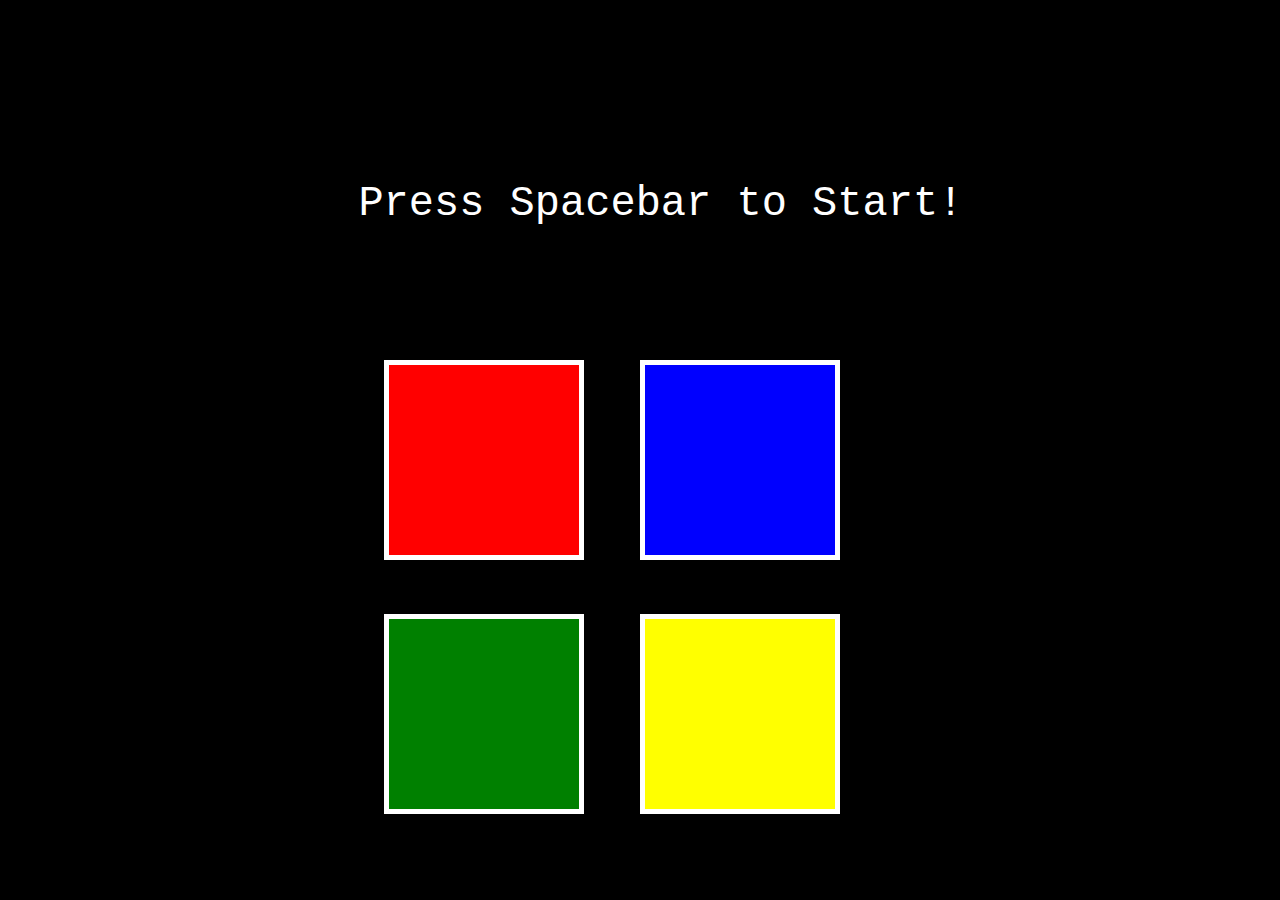
<file: index.html>
<!DOCTYPE html>
<html lang="en">
<head>
    <meta charset="UTF-8">
    <meta http-equiv="X-UA-Compatible" content="IE=edge">
    <meta name="viewport" content="width=device-width, initial-scale=1.0">
    <link rel="stylesheet" href="styling/index.css">
    <title>Follow the pattern :)</title>
</head>

<body>
    <header>
        <h1 class="message" id="game_prompt">
            Press Spacebar to Start!
        </h1>
    </header>
    <div class="boxes">
        <div class="box-row-1">
            <div class="box box-1" id="box1"></div>
            <div class="box box-2" id="box2"></div>
        </div>
        <div class="box-row-2">
            <div class="box box-3" id="box3"></div>
            <div class="box box-4" id="box4"></div>
        </div>
    </div>
    <script src="/JS/index.js"></script>
</body>

</html>
</file>
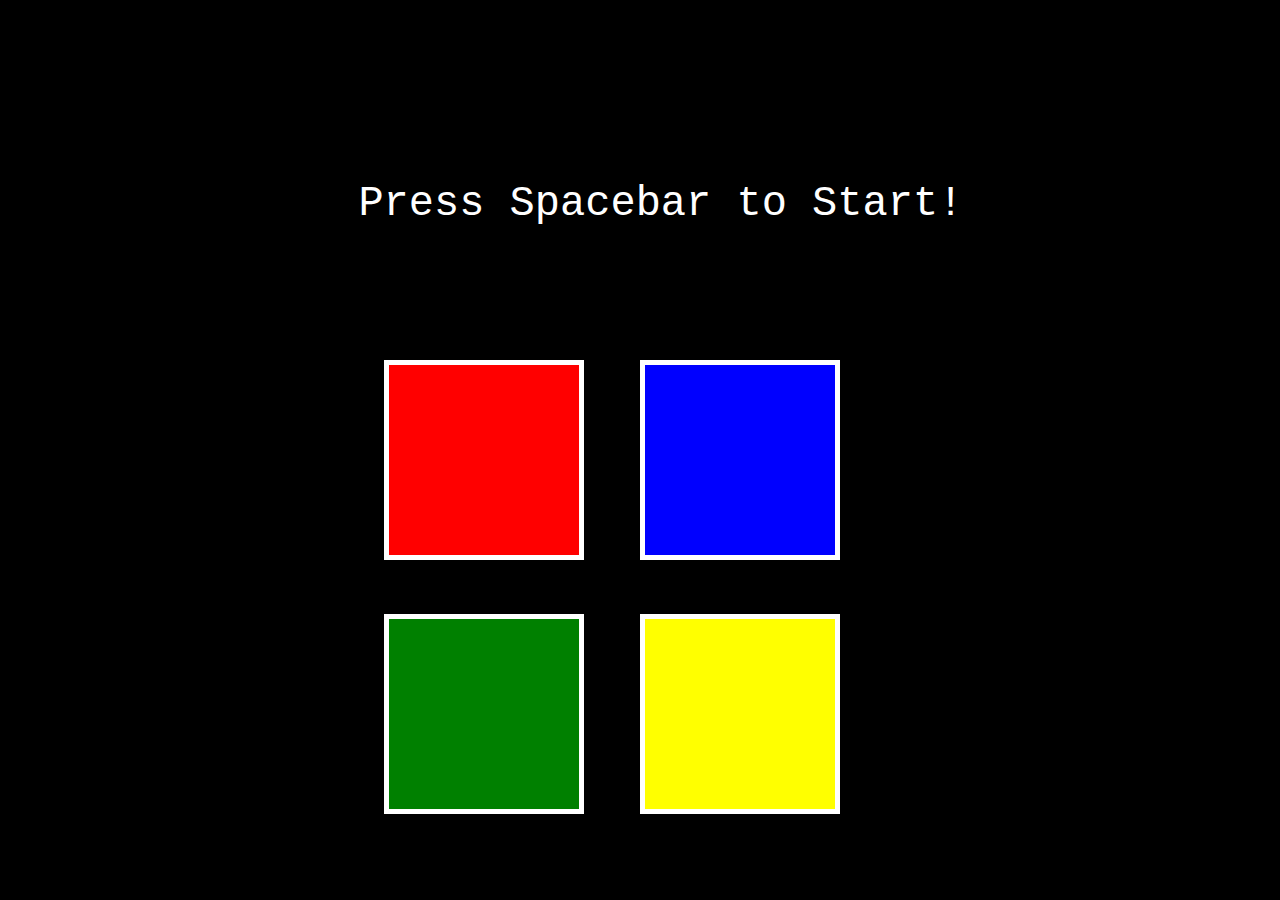
<file: game.html>
<!DOCTYPE html>
<html lang="en">
<head>
    <meta charset="UTF-8">
    <meta http-equiv="X-UA-Compatible" content="IE=edge">
    <meta name="viewport" content="width=device-width, initial-scale=1.0">
    <link rel="stylesheet" href="styling/game.css">
    <title>Follow the pattern :)</title>
</head>

<body>
    <header>
        <h1 class="message">
            Press Spacebar to Start!
        </h1>
    </header>
    <div class="boxes">
        <div class="box-row-1">
            <div class="box box-1"></div>
            <div class="box box-2"></div>
        </div>
        <div class="box-row-2">
            <div class="box box-3"></div>
            <div class="box box-4"></div>
        </div>
    </div>
</body>

</html>
</file>
<file: styling/index.css>
* {
    margin: 0;
    padding: 0;
    box-sizing: border-box;
    background-color: black;
}

/* The Game's Message to The Player */

.message {
    color: white;
    font-family:'Courier New', Courier, monospace;
    font-weight: normal;
    font-size: 64px;
    position: absolute;
    left: 30%;
    right:30%;
    top:20%;
}

/* The Boxes */

.boxes {
    display: flex;
    position: absolute;
    top: 40%;
    left: 30%;
    right: 30%;
}

.box {
    justify-content: space-between;
    display: inline-block;
    height: 300px;
    width: 300px;
    border: 5px solid white;
    margin-bottom: 50px;
    
}

.box-1 {
    background-color: red;
}

.box-2 {
    background-color:green;
}

.box-3 {
    background-color: blue;
}

.box-4 {
    background-color: yellow;
}

.grey_box {
    box-shadow: 0px 0px 20px 20px #0ff;
}

/* middle sized screens */
@media (min-width:1200px) and (max-width: 1600px) {
    .message {
    width: 50%;
    font-size: 42px;
    position: absolute;
    left: 28%;
    right:30%;
    top:20%;
    }
    
    .boxes {

        display: flex;
        justify-content: space-between;
    }

    .box {
    height: 200px;
    width: 200px;
    }
}

/* Tablet Screen */


@media (min-width:700px) and (max-width:1199px) {
    .message {
    width: 50%;
    font-size: 30px;
    position: absolute;
    left: 28%;
    right:30%;
    top:20%;
    }

    .box {
    height: 150px;
    width: 150px;
    }
    
}

/* Mobile Screens */

@media (min-width:400px) and (max-width:700px) {
    .message {
    width: 75%;
    font-size: 15px;
    position: absolute;
    left: 28%;
    right:30%;
    top:20%;
    }

    .box {
    margin-left: 20px;
    height: 75px;
    width: 75px;
    }
}
</file>
<file: styling/game.css>
* {
    margin: 0;
    padding: 0;
    box-sizing: border-box;
    background-color: black;
}

/* The Game's Message to The Player */

.message {
    color: white;
    font-family:'Courier New', Courier, monospace;
    font-weight: normal;
    font-size: 64px;
    position: absolute;
    left: 30%;
    right:30%;
    top:20%;
}

/* The Boxes */

.boxes {
    display: flex;
    position: absolute;
    top: 40%;
    left: 30%;
    right: 30%;
}

.box {
    justify-content: space-between;
    display: inline-block;
    height: 300px;
    width: 300px;
    border: 5px solid white;
    margin-bottom: 50px;
}

.box-1 {
    background-color: red;
}
.box-2 {
    background-color:green;
}
.box-3 {
    background-color: blue;
}
.box-4 {
    background-color: yellow;
}

/* middle sized screens */
@media (min-width:1200px) and (max-width: 1600px) {
    .message {
    width: 50%;
    font-size: 42px;
    position: absolute;
    left: 28%;
    right:30%;
    top:20%;
    }
    
    .boxes {

        display: flex;
        justify-content: space-between;
    }

    .box {
    height: 200px;
    width: 200px;
    }
}

/* Tablet Screen */


@media (min-width:700px) and (max-width:1199px) {
    .message {
    width: 50%;
    font-size: 30px;
    position: absolute;
    left: 28%;
    right:30%;
    top:20%;
    }

    .box {
    height: 150px;
    width: 150px;
    }
    
}

/* Mobile Screens */

@media (max-width:699px) {
    .message {
    width: 50%;
    font-size: 20px;
    position: absolute;
    left: 28%;
    right:30%;
    top:20%;
    }

    .box {
    height: 100px;
    width: 100px;
    }
    
}
</file>
